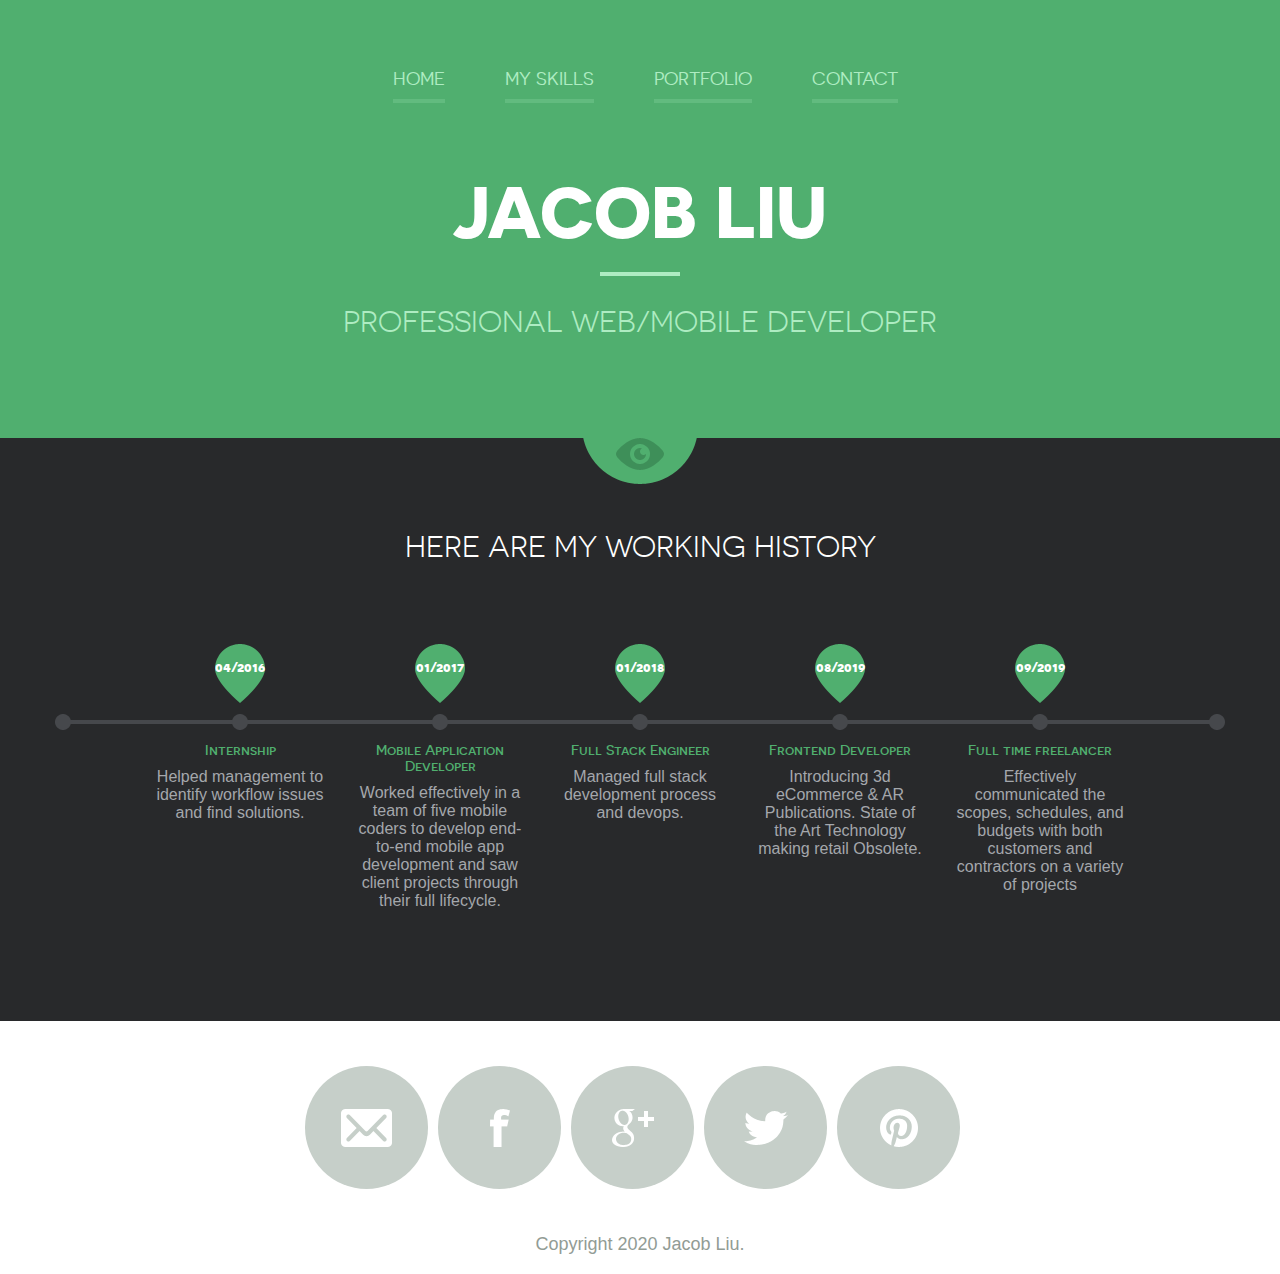
<file: index.html>
<!DOCTYPE html>
<!--[if lte IE 8]> <html class="oldie" lang="en"> <![endif]-->
<!--[if IE 9]> <html class="ie9" lang="en"> <![endif]-->
<!--[if gt IE 9]><!-->
<html lang="en">
  <!--<![endif]-->
  <head>
    <meta charset="utf-8" />
    <meta
      name="viewport"
      content="width=device-width, initial-scale=1, maximum-scale=1, minimum-scale=1, user-scalable=no"
    />
    <meta http-equiv="X-UA-Compatible" content="IE=edge,chrome=1" />
    <meta name="format-detection" content="telephone=no" />
    <title>Jacob Liu</title>
    <link
      rel="stylesheet"
      href="js/fancybox/jquery.fancybox.css"
      type="text/css"
      media="screen"
    />
    <link rel="stylesheet" href="css/all.css" />
    <link rel="stylesheet" href="css/screen.css" />
    <!--[if lt IE 9]>
      <script src="http://html5shiv.googlecode.com/svn/trunk/html5.js"></script>
    <![endif]-->
  </head>
  <body>
    <div id="wrapper">
      <div class="wrapper-holder">
        <header id="header">
          <a class="menu_trigger" href="#">menu</a>
          <nav id="nav">
            <ul>
              <li><a class="active" href="index.html">Home</a></li>
              <li><a href="myskills.html">My skills</a></li>
              <li><a href="portfolio.html">Portfolio</a></li>
              <li><a href="contact.html">Contact</a></li>
            </ul>
          </nav>
          <h1 class="logo">Jacob Liu</h1>
          <h2 class="slogan">Professional Web/Mobile Developer</h2>
        </header>
      </div>
      <div class="wrapper-holder grey">
        <section id="main">
          <h2>Here are my working history</h2>
          <div class="box_timeline_holder">
            <div class="box_timeline">
              <ul>
                <li>
                  <div class="date">
                    <span>04/2016</span>
                  </div>
                  <h3>Internship</h3>
                  <p>
                    Helped management to identify workflow issues and find
                    solutions.
                  </p>
                </li>
                <li>
                  <div class="date">
                    <span>01/2017</span>
                  </div>
                  <h3>Mobile Application Developer</h3>
                  <p>
                    Worked effectively in a team of five mobile coders to
                    develop end-to-end mobile app development and saw client
                    projects through their full lifecycle.
                  </p>
                </li>
                <li>
                  <div class="date">
                    <span>01/2018</span>
                  </div>
                  <h3>Full Stack Engineer</h3>
                  <p>Managed full stack development process and devops.</p>
                </li>
                <li>
                  <div class="date">
                    <span>08/2019</span>
                  </div>
                  <h3>Frontend Developer</h3>
                  <p>
                    Introducing 3d eCommerce & AR Publications. State of the Art
                    Technology making retail Obsolete.
                  </p>
                </li>
                <li>
                  <div class="date">
                    <span>09/2019</span>
                  </div>
                  <h3>Full time freelancer</h3>
                  <p>
                    Effectively communicated the scopes, schedules, and budgets
                    with both customers and contractors on a variety of projects
                  </p>
                </li>
              </ul>
            </div>
          </div>
        </section>
      </div>
      <footer id="footer">
        <div class="footer-content">
          <ul class="social">
            <li class="email">
              <a href="mailto:spring.scene@hotmail.com">Email</a>
            </li>
            <li class="facebook"><a href="#">Facebook</a></li>
            <li class="google"><a href="#">Google+</a></li>
            <li class="twitter"><a href="#">Twitter</a></li>
            <li class="pinterest"><a href="#">Pinterest</a></li>
          </ul>
          <p class="copy">Copyright 2020 Jacob Liu.</p>
        </div>
      </footer>
    </div>
    <script src="https://code.jquery.com/jquery-1.11.1.min.js"></script>
    <script src="js/isotope.pkgd.min.js"></script>
    <script src="js/cells-by-row.js"></script>
    <script
      type="text/javascript"
      src="js/fancybox/jquery.fancybox.pack.js"
    ></script>
    <script type="text/javascript" src="js/main.js"></script>
  </body>
</html>
</file>
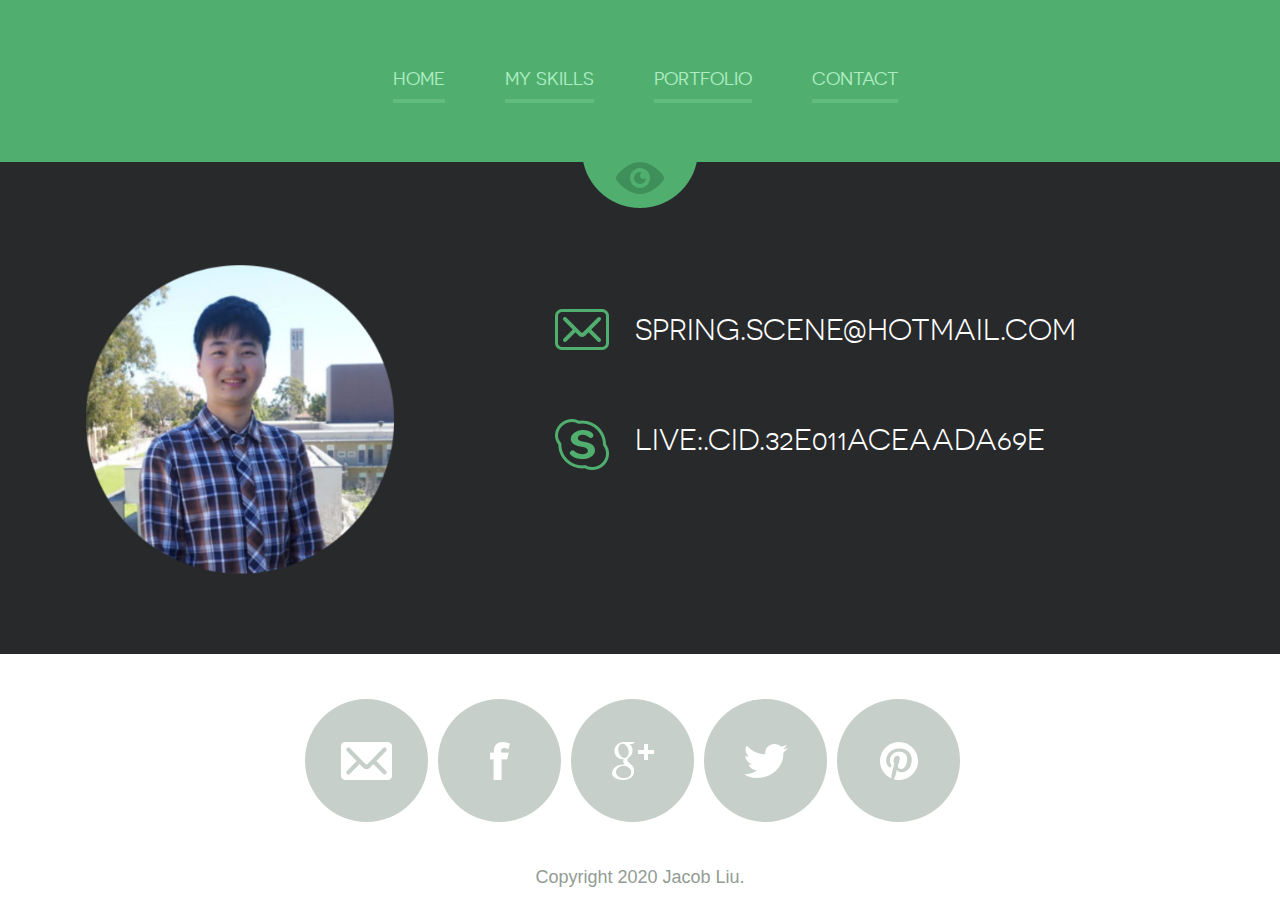
<file: contact.html>
<!DOCTYPE html>
<!--[if lte IE 8]> <html class="oldie" lang="en"> <![endif]-->
<!--[if IE 9]> <html class="ie9" lang="en"> <![endif]-->
<!--[if gt IE 9]><!-->
<html lang="en">
  <!--<![endif]-->
  <head>
    <meta charset="utf-8" />
    <meta
      name="viewport"
      content="width=device-width, initial-scale=1, maximum-scale=1, minimum-scale=1, user-scalable=no"
    />
    <meta http-equiv="X-UA-Compatible" content="IE=edge,chrome=1" />
    <meta name="format-detection" content="telephone=no" />
    <title>Jacob Liu</title>
    <link
      rel="stylesheet"
      href="js/fancybox/jquery.fancybox.css"
      type="text/css"
      media="screen"
    />
    <link rel="stylesheet" href="css/all.css" />
    <link rel="stylesheet" href="css/screen.css" />
    <!--[if lt IE 9]>
      <script src="http://html5shiv.googlecode.com/svn/trunk/html5.js"></script>
    <![endif]-->
  </head>
  <body>
    <div id="wrapper" class="portfolio">
      <div class="wrapper-holder">
        <header id="header">
          <a class="menu_trigger" href="#">menu</a>
          <nav id="nav">
            <ul>
              <li><a href="index.html">Home</a></li>
              <li><a href="myskills.html">My skills</a></li>
              <li><a href="portfolio.html">Portfolio</a></li>
              <li><a class="active" href="contact.html">Contact</a></li>
            </ul>
          </nav>
        </header>
      </div>
      <div class="wrapper-holder grey">
        <section id="main">
          <div class="images_holder">
            <img src="images/my_photo.png" alt="" />
          </div>
          <div class="box_contact">
            <span class="email">spring.scene@hotmail.com</span>
            <span class="skype">live:.cid.32e011aceaada69e</span>
          </div>
          <div class="clear"></div>
        </section>
      </div>
      <footer id="footer">
        <div class="footer-content">
          <ul class="social">
            <li class="email"><a href="#">Email</a></li>
            <li class="facebook"><a href="#">Facebook</a></li>
            <li class="google"><a href="#">Google+</a></li>
            <li class="twitter"><a href="#">Twitter</a></li>
            <li class="pinterest"><a href="#">Pinterest</a></li>
          </ul>
          <p class="copy">Copyright 2020 Jacob Liu.</p>
        </div>
      </footer>
    </div>
    <script src="https://code.jquery.com/jquery-1.11.1.min.js"></script>
    <script src="js/isotope.pkgd.min.js"></script>
    <script src="js/cells-by-row.js"></script>
    <script
      type="text/javascript"
      src="js/fancybox/jquery.fancybox.pack.js"
    ></script>
    <script type="text/javascript" src="js/main.js"></script>
  </body>
</html>
</file>
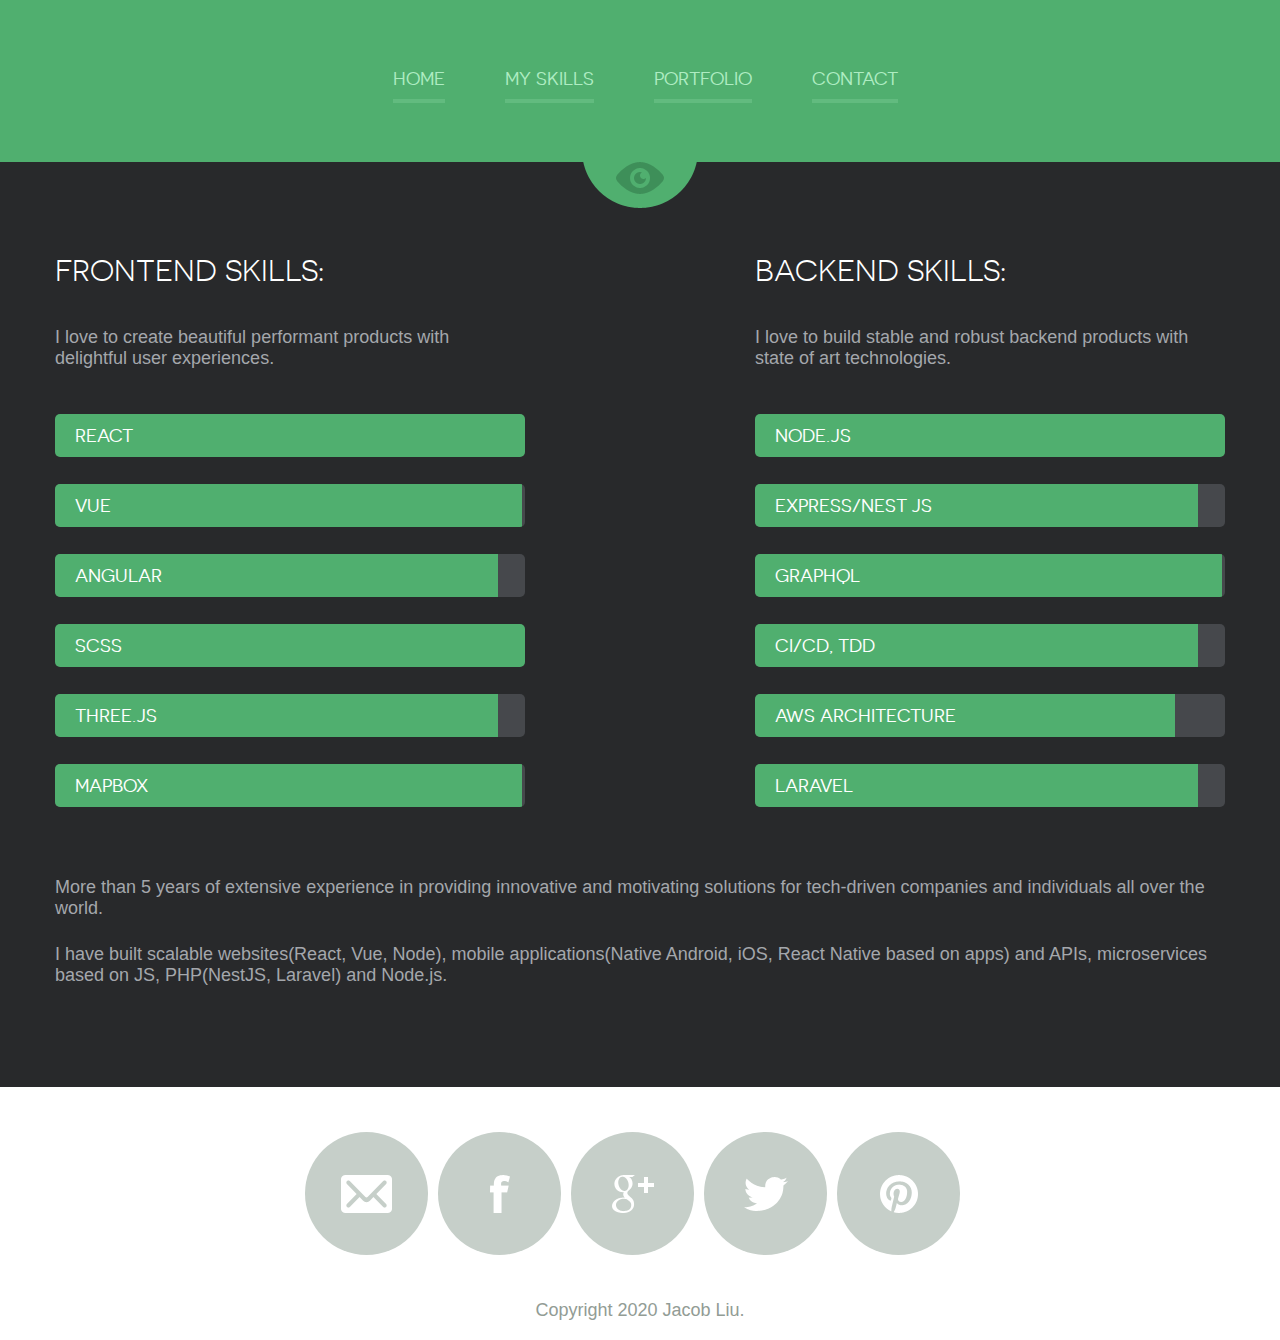
<file: myskills.html>
<!DOCTYPE html>
<!--[if lte IE 8]> <html class="oldie" lang="en"> <![endif]-->
<!--[if IE 9]> <html class="ie9" lang="en"> <![endif]-->
<!--[if gt IE 9]><!-->
<html lang="en">
  <!--<![endif]-->
  <head>
    <meta charset="utf-8" />
    <meta
      name="viewport"
      content="width=device-width, initial-scale=1, maximum-scale=1, minimum-scale=1, user-scalable=no"
    />
    <meta http-equiv="X-UA-Compatible" content="IE=edge,chrome=1" />
    <meta name="format-detection" content="telephone=no" />
    <title>Jacob Liu</title>
    <link
      rel="stylesheet"
      href="js/fancybox/jquery.fancybox.css"
      type="text/css"
      media="screen"
    />
    <link rel="stylesheet" href="css/all.css" />
    <link rel="stylesheet" href="css/screen.css" />
    <!--[if lt IE 9]>
      <script src="http://html5shiv.googlecode.com/svn/trunk/html5.js"></script>
    <![endif]-->
  </head>
  <body>
    <div id="wrapper" class="inner">
      <div class="wrapper-holder">
        <header id="header">
          <a class="menu_trigger" href="#">menu</a>
          <nav id="nav">
            <ul>
              <li><a href="index.html">Home</a></li>
              <li><a class="active" href="myskills.html">My skills</a></li>
              <li><a href="portfolio.html">Portfolio</a></li>
              <li><a href="contact.html">Contact</a></li>
            </ul>
          </nav>
        </header>
      </div>
      <div class="wrapper-holder grey">
        <section id="main">
          <div class="skills_holder">
            <div class="column">
              <h2>Frontend skills:</h2>
              <p>
                I love to create beautiful performant products with delightful
                user experiences.
              </p>
              <ul class="progress">
                <li><span class="react">React</span></li>
                <li><span class="vue">Vue</span></li>
                <li><span class="angular">Angular</span></li>
                <li><span class="scss">SCSS</span></li>
                <li><span class="threejs">Three.js</span></li>
                <li><span class="mapbox">Mapbox</span></li>
              </ul>
            </div>
            <div class="column column-add">
              <h2>Backend skills:</h2>
              <p>
                I love to build stable and robust backend products with state of
                art technologies.
              </p>
              <ul class="progress">
                <li><span class="nodejs">Node.js</span></li>
                <li><span class="express">Express/Nest JS</span></li>
                <li><span class="graphql">GraphQL</span></li>
                <li><span class="cicd">CI/CD, TDD</span></li>
                <li><span class="awsdevops">AWS Architecture</span></li>
                <li><span class="laravel">Laravel</span></li>
              </ul>
            </div>
          </div>
          <!-- <ul class="plagin_list">
            <li class="li_1"><a href="#">ps</a></li>
            <li class="li_2"><a href="#">ai</a></li>
            <li class="li_3"><a href="#">ld</a></li>
            <li class="li_4"><a href="#">fl</a></li>
            <li class="li_5"><a href="#">html</a></li>
            <li class="li_6"><a href="#">wp</a></li>
            <li class="li_7"><a href="#">jq</a></li>
            <li class="li_8"><a href="#">seo</a></li>
          </ul>
          <ul class="plagin_list none">
            <li class="li_1"><a href="#">ps</a></li>
            <li class="li_2"><a href="#">ai</a></li>
            <li class="li_3"><a href="#">ld</a></li>
            <li class="li_4"><a href="#">fl</a></li>
          </ul>
          <ul class="plagin_list none">
            <li class="li_5"><a href="#">html</a></li>
            <li class="li_6"><a href="#">wp</a></li>
            <li class="li_7"><a href="#">jq</a></li>
            <li class="li_8"><a href="#">seo</a></li>
          </ul> -->
          <p>
            More than 5 years of extensive experience in providing innovative
            and motivating solutions for tech-driven companies and individuals
            all over the world.
          </p>
          <p>
            I have built scalable websites(React, Vue, Node), mobile
            applications(Native Android, iOS, React Native based on apps) and
            APIs, microservices based on JS, PHP(NestJS, Laravel) and Node.js.
          </p>
        </section>
      </div>
      <footer id="footer">
        <div class="footer-content">
          <ul class="social">
            <li class="email"><a href="#">Email</a></li>
            <li class="facebook"><a href="#">Facebook</a></li>
            <li class="google"><a href="#">Google+</a></li>
            <li class="twitter"><a href="#">Twitter</a></li>
            <li class="pinterest"><a href="#">Pinterest</a></li>
          </ul>
          <p class="copy">Copyright 2020 Jacob Liu.</p>
        </div>
      </footer>
    </div>
    <script src="https://code.jquery.com/jquery-1.11.1.min.js"></script>
    <script src="js/isotope.pkgd.min.js"></script>
    <script src="js/cells-by-row.js"></script>
    <script
      type="text/javascript"
      src="js/fancybox/jquery.fancybox.pack.js"
    ></script>
    <script type="text/javascript" src="js/main.js"></script>
  </body>
</html>
</file>
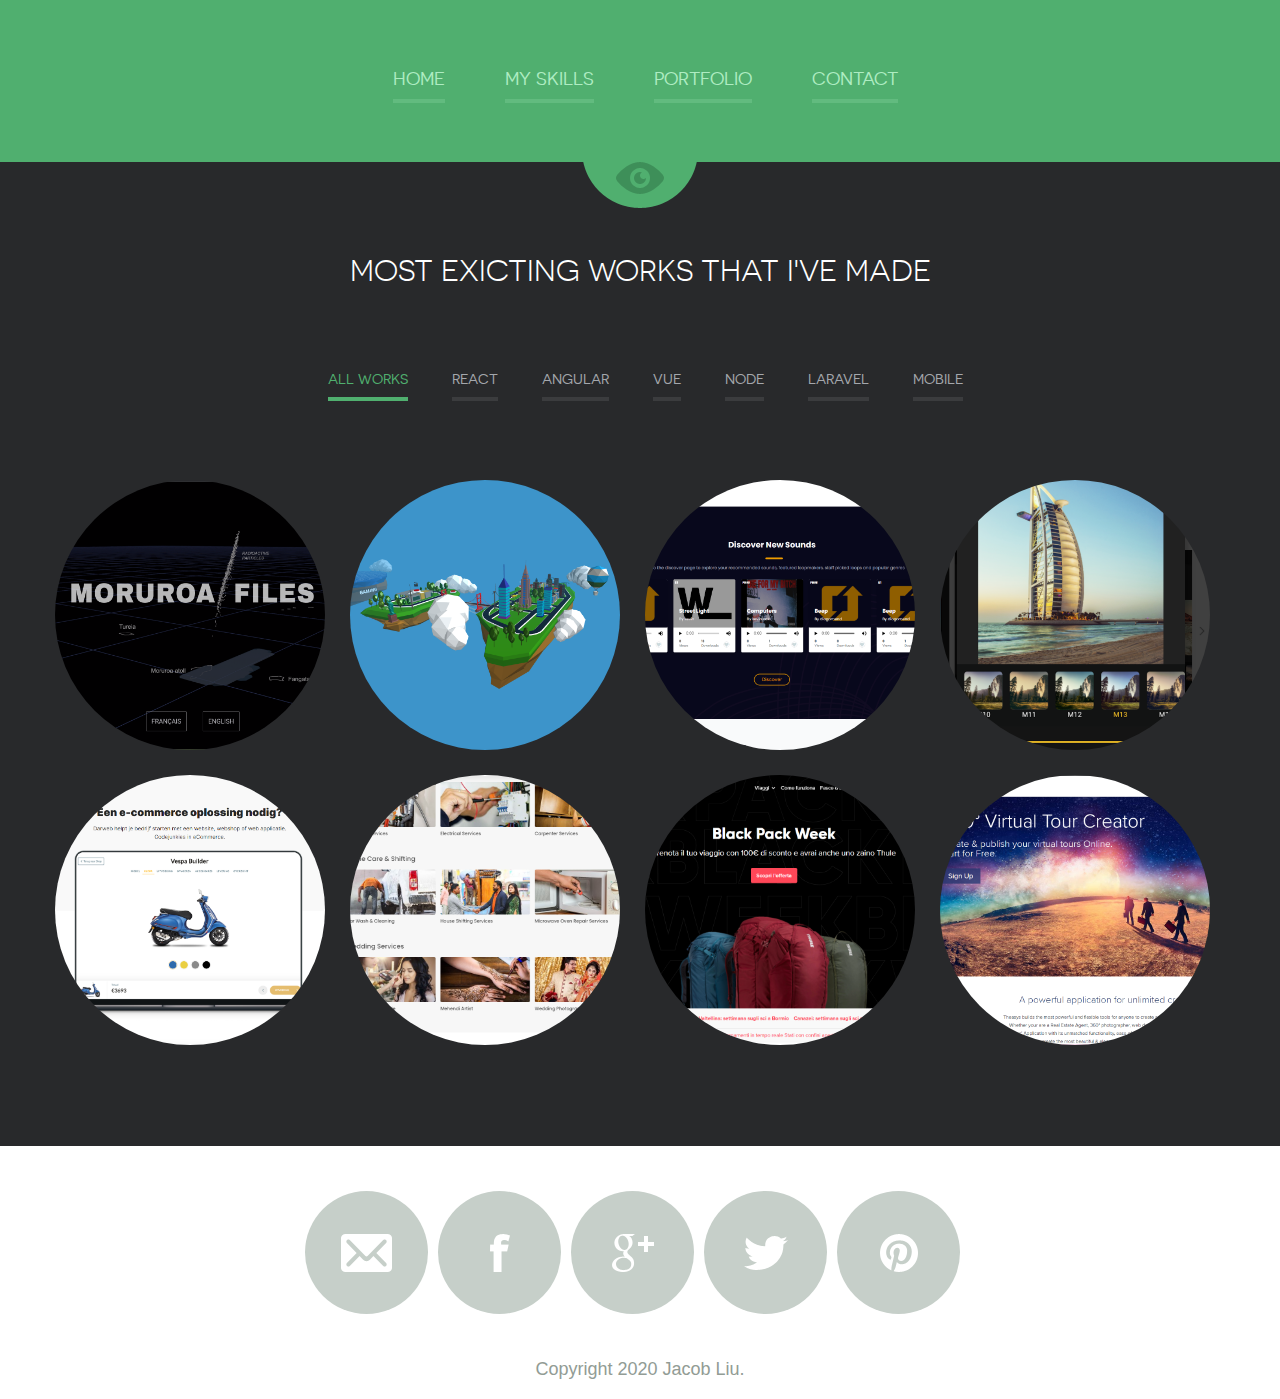
<file: portfolio.html>
<!DOCTYPE html>
<!--[if lte IE 8]> <html class="oldie" lang="en"> <![endif]-->
<!--[if IE 9]> <html class="ie9" lang="en"> <![endif]-->
<!--[if gt IE 9]><!-->
<html lang="en">
  <!--<![endif]-->
  <head>
    <meta charset="utf-8" />
    <meta
      name="viewport"
      content="width=device-width, initial-scale=1, maximum-scale=1, minimum-scale=1, user-scalable=no"
    />
    <meta http-equiv="X-UA-Compatible" content="IE=edge,chrome=1" />
    <meta name="format-detection" content="telephone=no" />
    <title>Jacob Liu</title>
    <!-- add fancybox.css -->
    <link
      rel="stylesheet"
      href="js/fancybox/jquery.fancybox.css"
      type="text/css"
      media="screen"
    />
    <link rel="stylesheet" href="css/all.css" />
    <link rel="stylesheet" href="css/screen.css" />
    <!--[if lt IE 9]>
      <script src="http://html5shiv.googlecode.com/svn/trunk/html5.js"></script>
    <![endif]-->
  </head>
  <body>
    <div id="wrapper" class="portfolio">
      <div class="wrapper-holder">
        <header id="header">
          <a class="menu_trigger" href="#">menu</a>
          <nav id="nav">
            <ul>
              <li><a href="index.html">Home</a></li>
              <li><a href="myskills.html">My skills</a></li>
              <li><a class="active" href="portfolio.html">Portfolio</a></li>
              <li><a href="contact.html">Contact</a></li>
            </ul>
          </nav>
        </header>
      </div>
      <div class="wrapper-holder grey">
        <section id="main">
          <h2>Most exicting works that I've made</h2>
          <ul id="filters" class="sub_nav">
            <li class="active" data-filter="*">All works</li>
            <li data-filter=".react_key">React</li>
            <li data-filter=".angular_key">Angular</li>
            <li data-filter=".vue_key">Vue</li>
            <li data-filter=".node_key">Node</li>
            <li data-filter=".laravel_key">Laravel</li>
            <li data-filter=".mobile_key">Mobile</li>
          </ul>
          <ul id="container" class="item-list">
            <li class="item react_key node_key mobile_key">
              <div class="image">
                <img src="images/moruroa-files.png" alt="" />
                <div class="hover">
                  <a
                    class="fancybox"
                    rel="gallery1"
                    href="https://moruroa-files.org"
                    target="_blank"
                  >
                    <div class="item-content">
                      <h4>Moruroa Files</h4>
                      <p>
                        Investigation into French nuclear tests in the Pacific.
                      </p>
                    </div>
                  </a>
                </div>
              </div>
            </li>
            <li class="item react_key node_key mobile_key">
              <div class="image">
                <img src="images/autoconstruction.png" alt="" />
                <div class="hover">
                  <a
                    class="fancybox"
                    rel="gallery1"
                    href="https://auconstructionclouds.com/"
                    target="_blank"
                  >
                    <div class="item-content">
                      <h4>Autodesk Construction Cloud</h4>
                      <p>
                        Discover the products that are in Autodesk Construction
                        Cloud
                      </p>
                    </div>
                  </a>
                </div>
              </div>
            </li>
            <li class="item angular_key laravel_key">
              <div class="image">
                <img src="images/loophead.png" alt="" />
                <div class="hover">
                  <a
                    class="fancybox"
                    rel="gallery1"
                    href="http://loophead.net/"
                    target="_blank"
                  >
                    <div class="item-content">
                      <h4>Music Gallery</h4>
                      <p>Discover and upload sounds.</p>
                    </div>
                  </a>
                </div>
              </div>
            </li>
            <li class="item mobile_key">
              <div class="image">
                <img src="images/photoedit.png" alt="" />
                <div class="hover">
                  <a
                    class="fancybox"
                    rel="gallery1"
                    href="https://play.google.com/store/apps/details?id=com.agrisausejs.spinly&hl=en_US&gl=US"
                    target="_blank"
                  >
                    <div class="item-content">
                      <h4>Photo Edit App</h4>
                      <p>
                        Spinly photo editor app provides you high quality photo
                        filter effects for your Android photography.
                      </p>
                    </div>
                  </a>
                </div>
              </div>
            </li>
            <li class="item node_key">
              <div class="image">
                <img src="images/vespa.png" alt="" />
                <div class="hover">
                  <a
                    class="fancybox"
                    rel="gallery1"
                    href="https://www.darweb.nl/"
                    target="_blank"
                  >
                    <div class="item-content">
                      <h4>Darweb supports VR</h4>
                      <p>
                        Darweb helps your company start with a website, webshop
                        or web application.
                      </p>
                    </div>
                  </a>
                </div>
              </div>
            </li>
            <li class="item vue_key node_key">
              <div class="image">
                <img src="images/shomadhan.png" alt="" />
                <div class="hover">
                  <a
                    class="fancybox"
                    rel="gallery1"
                    href="https://shomadhan.com/"
                    target="_blank"
                  >
                    <div class="item-content">
                      <h4>Services Platform</h4>
                      <p>Trusted On-Demand Home Services</p>
                    </div>
                  </a>
                </div>
              </div>
            </li>
            <li class="item vue_key node_key">
              <div class="image">
                <img src="images/weroad.png" alt="" />
                <div class="hover">
                  <a
                    class="fancybox"
                    rel="gallery1"
                    href="https://www.weroad.it/"
                    target="_blank"
                  >
                    <div class="item-content">
                      <h4>We Road</h4>
                      <p>
                        Prenota il tuo viaggio con 100€ di sconto e avrai anche
                        uno zaino Thule
                      </p>
                    </div>
                  </a>
                </div>
              </div>
            </li>
            <li class="item vue_key node_key">
              <div class="image">
                <img src="images/theasys.png" alt="" />
                <div class="hover">
                  <a
                    class="fancybox"
                    rel="gallery1"
                    href="https://www.theasys.io/"
                    target="_blank"
                  >
                    <div class="item-content">
                      <h4>Virtual Tour Creator</h4>
                      <p>A powerful application for unlimited creativity</p>
                    </div>
                  </a>
                </div>
              </div>
            </li>
          </ul>
        </section>
      </div>
      <footer id="footer">
        <div class="footer-content">
          <ul class="social">
            <li class="email"><a href="#">Email</a></li>
            <li class="facebook"><a href="#">Facebook</a></li>
            <li class="google"><a href="#">Google+</a></li>
            <li class="twitter"><a href="#">Twitter</a></li>
            <li class="pinterest"><a href="#">Pinterest</a></li>
          </ul>
          <p class="copy">Copyright 2020 Jacob Liu.</p>
        </div>
      </footer>
    </div>

    <script src="https://code.jquery.com/jquery-1.11.1.min.js"></script>
    <script src="js/isotope.pkgd.min.js"></script>
    <script src="js/cells-by-row.js"></script>
    <script
      type="text/javascript"
      src="js/fancybox/jquery.fancybox.pack.js"
    ></script>
    <script type="text/javascript" src="js/main.js"></script>
  </body>
</html>
</file>
<file: css/all.css>
@font-face {
  font-family: "novecentosanswide";
  src: url("../fonts/novecentosanswide-normal-webfont.eot");
  src: url("../fonts/novecentosanswide-normal-webfont.eot?#iefix")
      format("embedded-opentype"),
    url("../fonts/novecentosanswide-normal-webfont.woff") format("woff"),
    url("../fonts/novecentosanswide-normal-webfont.ttf") format("truetype"),
    url("../fonts/novecentosanswide-normal-webfont.svg#novecento_sans_widenormal")
      format("svg");
  font-weight: normal;
  font-style: normal;
}
@font-face {
  font-family: "novecentosanswide";
  src: url("../fonts/novecentosanswide-bold-webfont.eot");
  src: url("../fonts/novecentosanswide-bold-webfont.eot?#iefix")
      format("embedded-opentype"),
    url("../fonts/novecentosanswide-bold-webfont.woff") format("woff"),
    url("../fonts/novecentosanswide-bold-webfont.ttf") format("truetype"),
    url("../fonts/novecentosanswide-bold-webfont.svg#novecentosanswidebold")
      format("svg");
  font-weight: bold;
  font-style: normal;
}
@font-face {
  font-family: "novecento_sans_widebook";
  src: url("../fonts/novecentosanswide-book-webfont.eot");
  src: url("../fonts/novecentosanswide-book-webfont.eot?#iefix")
      format("embedded-opentype"),
    url("../fonts/novecentosanswide-book-webfont.woff") format("woff"),
    url("../fonts/novecentosanswide-book-webfont.ttf") format("truetype"),
    url("../fonts/novecentosanswide-book-webfont.svg#novecento_sans_widebook")
      format("svg");
  font-weight: normal;
  font-style: normal;
}
@font-face {
  font-family: "novecento_sans_widemedium";
  src: url("../fonts/novecentosanswide-medium-webfont.eot");
  src: url("../fonts/novecentosanswide-medium-webfont.eot?#iefix")
      format("embedded-opentype"),
    url("../fonts/novecentosanswide-medium-webfont.woff") format("woff"),
    url("../fonts/novecentosanswide-medium-webfont.ttf") format("truetype"),
    url("../fonts/novecentosanswide-medium-webfont.svg#novecento_sans_widemedium")
      format("svg");
  font-weight: normal;
  font-style: normal;
}
html,
body,
div,
span,
applet,
object,
iframe,
h1,
h2,
h3,
h4,
h5,
h6,
p,
blockquote,
pre,
a,
abbr,
acronym,
address,
big,
cite,
code,
del,
dfn,
em,
img,
ins,
kbd,
q,
s,
samp,
small,
strike,
sub,
sup,
tt,
var,
b,
u,
i,
center,
dl,
dt,
dd,
ol,
ul,
li,
fieldset,
form,
label,
legend,
table,
caption,
tbody,
tfoot,
thead,
tr,
th,
td,
article,
aside,
canvas,
details,
figcaption,
figure,
footer,
header,
hgroup,
menu,
nav,
section,
summary,
time,
mark,
audio,
video {
  margin: 0;
  padding: 0;
  border: 0;
  font-size: 100%;
  font: inherit;
  vertical-align: baseline;
}

article,
aside,
details,
figcaption,
figure,
footer,
header,
hgroup,
menu,
nav,
section {
  display: block;
}

img {
  vertical-align: middle;
}

ol,
ul {
  list-style: none;
}

blockquote,
q {
  quotes: none;
}

blockquote:before,
blockquote:after,
q:before,
q:after {
  content: "";
  content: none;
}

table {
  border-collapse: collapse;
  border-spacing: 0;
}

a[href],
label[for],
select,
input[type="checkbox"],
input[type="radio"] {
  cursor: pointer;
}

button,
input[type="button"],
input[type="image"],
input[type="reset"],
input[type="submit"] {
  padding: 0;
  overflow: visible;
  cursor: pointer;
}
input[type="text"],
input[type="email"],
input[type="reset"],
input[type="button"],
input[type="submit"],
button {
  -webkit-appearance: none;
  -webkit-border-radius: 0;
}
input[type="url"],
input[type="password"],
input[type="text"],
input[type="email"],
input[type="reset"],
input[type="button"],
input[type="submit"],
button,
textarea {
  -webkit-appearance: none;
  -webkit-border-radius: 0;
  box-sizing: border-box;
  -webkit-box-sizing: border-box;
  -moz-box-sizing: border-box;
}

button::-moz-focus-inner,
input[type="button"]::-moz-focus-inner,
input[type="image"]::-moz-focus-inner,
input[type="reset"]::-moz-focus-inner,
input[type="submit"]::-moz-focus-inner {
  border: 0;
}

body,
html {
  height: 100%;
}
body {
  margin: 0;
  color: #a4a7ac;
  font: 18px Arial, Helvetica, sans-serif;
  -webkit-text-size-adjust: none;
}
img {
  border-style: none;
  vertical-align: top;
}
a {
  text-decoration: none;
  color: #6e6e6e;
}
a:hover {
  text-decoration: underline;
}
#wrapper {
  width: 100%;
  height: 100%;
  display: table;
}
.wrapper-holder {
  width: 100%;
  display: table-row;
  background: #50af6f;
}
.wrapper-holder.grey {
  background: #28292b;
}
#header {
  max-width: 1170px;
  margin: 0 auto;
  padding: 69px 0 50px;
  position: relative;
}
.menu_trigger {
  width: 31px;
  height: 31px;
  right: 0;
  background: url(../images/btn_mobile_menu.png) no-repeat;
  text-indent: -9999em;
  display: none;
  top: 5px;
  position: absolute;
}
.logo {
  text-align: center;
  font-family: "novecentosanswide";
  font-weight: bold;
  color: #fff;
  font-size: 72px;
  line-height: 74px;
  display: block;
  text-transform: uppercase;
  margin: 85px 0 23px;
}
#nav {
  position: relative;
  display: table;
  margin: 0 auto 22px;
  padding: 0 0 0 10px;
}
#nav ul {
  text-align: center;
}
#nav ul li {
  float: left;
  padding: 0 0 0 60px;
}
#nav ul li:first-child {
  padding: 0;
}
#nav ul a {
  color: #aeecc2;
  font-size: 18px;
  line-height: 20px;
  text-transform: uppercase;
  padding: 0 0 10px;
  border-bottom: 4px solid #62bb7f;
  font-family: "novecentosanswide";
  font-weight: normal;
}
#nav ul a:hover,
#nav ul a.active {
  color: #fff;
  border-bottom: 4px solid #fff;
  text-decoration: none;
  -webkit-transition: all 0.5s ease-in-out;
  -moz-transition: all 0.5s ease-in-out;
  -o-transition: all 0.5s ease-in-out;
  transition: all 0.5s ease-in-out;
}
h2.slogan {
  display: block;
  text-align: center;
  text-transform: uppercase;
  font-family: "novecento_sans_widebook";
  font-size: 30px;
  line-height: 32px;
  color: #aeecc2;
  padding: 34px 0 50px 0;
  background: url(../images/slogan_bg.gif) no-repeat 50% 0;
}
/*main
 */
#main {
  max-width: 1170px;
  margin: 0 auto;
  padding: 93px 0 76px;
  position: relative;
  background: url(../images/icon_header.png) no-repeat 50% 0;
}
#main h2 {
  display: block;
  text-align: center;
  text-transform: uppercase;
  font-family: "novecento_sans_widebook";
  font-size: 30px;
  line-height: 32px;
  color: #fff;
  margin: 0 0 81px;
}
.box_timeline_holder {
  background: url(../images/bg_timeline_l.png) no-repeat 0 70px;
  position: relative;
  padding: 0 0 0 100px;
  overflow: hidden;
}
.box_timeline {
  background: url(../images/bg_timeline_r.png) no-repeat 100% 70px;
  position: relative;
  padding: 0 100px 0 0;
  overflow: hidden;
}
.box_timeline ul {
  position: relative;
  background: url(../images/bg_ul.gif) repeat-x 0 76px;
  overflow: hidden;
}
.box_timeline ul li {
  float: left;
  width: 170px;
  margin: 0 0 0 30px;
  background: url(../images/bg_ul.gif) repeat-x 0 76px;
}
.box_timeline ul li:first-child {
  margin: 0;
}
.box_timeline ul li .date {
  background: url(../images/bg_timeline_c.png) no-repeat 50% 0;
  height: 86px;
  width: 170px;
  margin: 0 auto 12px;
  overflow: hidden;
}
.box_timeline ul li .date span {
  font-family: "novecentosanswide";
  font-weight: bold;
  color: #fff;
  font-size: 14px;
  line-height: 16px;
  display: block;
  text-align: center;
  padding: 15px 0 0 0;
}
.box_timeline h3 {
  font-family: "novecento_sans_widemedium";
  color: #50af6f;
  font-size: 14px;
  line-height: 16px;
  display: block;
  text-align: center;
  margin: 0 0 10px;
}
.box_timeline p {
  font-family: Arial, Helvetica, sans-serif;
  color: #a4a7ac;
  font-size: 16px;
  line-height: 18px;
  display: block;
  text-align: center;
  margin: 0 0 10px;
}
/*skills*/
#main .skills_holder h2 {
  text-align: left;
  margin: 0 0 40px;
}
.skills_holder {
  width: 100%;
  overflow: hidden;
  margin: 0 0 40px;
}
.skills_holder .column {
  width: 470px;
  float: left;
  margin: 0 10px 0 0;
}
.skills_holder .column.column-add {
  float: right;
  margin: 0;
}
.progress {
  overflow: hidden;
  width: 100%;
  margin: 20px 0 3px 0;
}
.progress li {
  overflow: hidden;
  height: 43px;
  line-height: 43px;
  background: #46484c;
  border-radius: 5px;
  behavior: url(css/PIE.htc);
  margin: 0 0 27px;
}
.progress li span {
  background: #50af6f;
  color: #fff;
  text-transform: uppercase;
  display: block;
  font-family: "novecentosanswide";
  font-weight: normal;
  font-size: 18px;
  padding: 0 0 0 20px;
}
.progress li span.react {
  width: 98%;
}
.progress li span.vue {
  width: 95%;
}
.progress li span.angular {
  width: 90%;
}
.progress li span.scss {
  width: 98%;
}
.progress li span.threejs {
  width: 90%;
}
.progress li span.mapbox {
  width: 95%;
}
.progress li span.nodejs {
  width: 98%;
}
.progress li span.express {
  width: 90%;
}
.progress li span.graphql {
  width: 95%;
}
.progress li span.cicd {
  width: 90%;
}
.progress li span.awsdevops {
  width: 85%;
}
.progress li span.laravel {
  width: 90%;
}
.plagin_list {
  width: 100%;
  overflow: hidden;
  margin: 0 0 65px;
}
.plagin_list li {
  float: left;
  margin: 0 0 0 25px;
  border-radius: 50%;
  behavior: url(css/PIE.htc);
  text-indent: -9999px;
  background: #28292b;
  width: 121px;
  height: 121px;
  position: relative;
  display: inline-block;
  border: 1px solid #46484c;
}
.plagin_list li:first-child {
  margin: 0;
}
.plagin_list li a {
  display: block;
  vertical-align: middle;
  height: 100%;
  position: relative;
}
.plagin_list li.li_1 a {
  background: url(../images/icon_ps.png) no-repeat 50% 50%;
}
.plagin_list li.li_2 a {
  background: url(../images/icon_ai.png) no-repeat 50% 50%;
}
.plagin_list li.li_3 a {
  background: url(../images/icon_ld.png) no-repeat 50% 50%;
}
.plagin_list li.li_4 a {
  background: url(../images/icon_fl.png) no-repeat 50% 50%;
}
.plagin_list li.li_5 a {
  background: url(../images/icon_html.png) no-repeat 50% 50%;
}
.plagin_list li.li_6 a {
  background: url(../images/icon_wp.png) no-repeat 50% 50%;
}
.plagin_list li.li_7 a {
  background: url(../images/icon_jq.png) no-repeat 50% 50%;
}
.plagin_list li.li_8 a {
  background: url(../images/icon_seo.png) no-repeat 50% 50%;
}
.wrapper-holder.grey p {
  padding: 0 0 25px;
}
.plagin_list.none {
  display: none;
}

/*portfolio*/
.sub_nav {
  position: relative;
  display: table;
  margin: 0 auto 79px;
  padding: 0 0 0 10px;
  text-align: center;
}
.sub_nav li {
  padding: 0 0 0 45px;
  display: inline-block;
}
/* .sub_nav li:first-child{padding: 0;} */
.sub_nav a {
  color: #a4a7ac;
  font-size: 14px;
  line-height: 16px;
  text-transform: uppercase;
  padding: 0 0 10px;
  border-bottom: 4px solid #3b3c3e;
  font-family: "novecentosanswide";
  font-weight: normal;
}
.sub_nav a:hover,
.sub_nav a.active {
  color: #50af6f;
  border-bottom: 4px solid #50af6f;
  text-decoration: none;
  -webkit-transition: all 0.5s ease-in-out;
  -moz-transition: all 0.5s ease-in-out;
  -o-transition: all 0.5s ease-in-out;
  transition: all 0.5s ease-in-out;
}
/* begin add */
.sub_nav li {
  color: #a4a7ac;
  font-size: 14px;
  line-height: 16px;
  text-transform: uppercase;
  margin: 0 22px;
  padding: 0 0 10px;
  border-bottom: 4px solid #3b3c3e;
  font-family: "novecentosanswide";
  font-weight: normal;
}
.sub_nav li:hover,
.sub_nav .active {
  color: #50af6f;
  border-bottom: 4px solid #50af6f;
  text-decoration: none;
  cursor: pointer;
  -webkit-transition: all 0.5s ease-in-out;
  -moz-transition: all 0.5s ease-in-out;
  -o-transition: all 0.5s ease-in-out;
  transition: all 0.5s ease-in-out;
}
/* end add */
.item-list {
  overflow: hidden;
  text-align: center;
  margin: 0 0 0 -24px;
}
.item-list li {
  display: inline-block;
  margin: 0 0 25px 24px;
  vertical-align: top;
  font-size: 0;
}
.item {
  text-align: center;
  width: 270px;
  margin: 0 auto;
}
.item .image {
  position: relative;
}
.item .image img {
  max-width: 100%;
  height: auto;
  border-radius: 50%;
}
.item .hover {
  display: none;
  height: 100%;
  left: 0;
  position: absolute;
  top: 0;
  width: 100%;
  background: #6abb84;
  opacity: 0.9;
  border-radius: 50%;
  behavior: url(css/PIE.htc);
}
.item .hover.active {
  display: block;
}
.item .item-content {
  position: relative;
  display: table-cell;
  vertical-align: middle;
  height: 270px;
  z-index: 400;
  padding: 0 30px;
}
.item a {
  text-decoration: none;
}
.item .item-content h4 {
  display: block;
  background: url(../images/bg_white_border.gif) no-repeat 50% 100%;
  color: #fff;
  text-transform: uppercase;
  font-family: "novecentosanswide";
  font-weight: bold;
  font-size: 14px;
  line-height: 16px;
  padding: 0 0 20px;
  text-align: center;
  margin: 0 0 15px;
}
.item .item-content p {
  color: #fff;
  text-align: center;
  display: block;
  font-size: 15px;
  line-height: 17px;
}
/*contact*/
.clear {
  clear: both;
}
.images_holder {
  float: left;
  margin: 5px 130px 0 0;
  width: 370px;
}
.images_holder img {
  width: 100%;
  height: auto;
  display: inline;
}
.box_contact {
  overflow: hidden;
  margin: 54px 0 0 0;
}
.box_contact span {
  color: #fff;
  font-family: "novecento_sans_widebook";
  font-size: 30px;
  line-height: 32px;
  text-transform: uppercase;
  display: block;
  margin: 0 0 55px;
  padding: 5px 0 18px 80px;
}
.box_contact span.email {
  background: url(../images/icon_email2.png) no-repeat;
}
.box_contact span.phone {
  background: url(../images/icon_phone.png) no-repeat;
}
.box_contact span.skype {
  background: url(../images/icon_skype.png) no-repeat;
}
/*footer
 */
#footer {
  width: 100%;
  overflow: hidden;
  display: table-footer-group;
  background: #fff;
}
.footer-content {
  max-width: 1170px;
  margin: 0 auto;
  padding: 45px 0 20px;
  color: #a5a5a5;
}
.footer-content .social {
  overflow: hidden;
  margin: 0 auto 45px;
  width: 670px;
}
.footer-content .social li {
  float: left;
  margin: 0 0 0 10px;
  border-radius: 50%;
  behavior: url(css/PIE.htc);
  text-indent: -9999px;
  background: #c6cfc9;
  width: 123px;
  height: 123px;
  position: relative;
  display: table;
}
.footer-content .social li:first-child {
  margin: 0;
}
.footer-content .social li:hover {
  background: #50af6f;
  -webkit-transition: all 0.5s ease-in-out;
  -moz-transition: all 0.5s ease-in-out;
  -o-transition: all 0.5s ease-in-out;
  transition: all 0.5s ease-in-out;
}
.footer-content .social li a {
  display: table-cell;
  position: relative;
}
.footer-content .social li.email a {
  background: url(../images/icon_email.png) no-repeat 50% 50%;
}
.footer-content .social li.facebook a {
  background: url(../images/icon_fb.png) no-repeat 50% 50%;
}
.footer-content .social li.google a {
  background: url(../images/icon_gl.png) no-repeat 50% 50%;
}
.footer-content .social li.twitter a {
  background: url(../images/icon_tw.png) no-repeat 50% 50%;
}
.footer-content .social li.pinterest a {
  background: url(../images/icon_pn.png) no-repeat 50% 50%;
}
.footer-content p {
  font: 18px/20px Arial, Helvetica, sans-serif;
  display: block;
  text-align: center;
  color: #929c95;
}
/* begin add	 */
.popup_portfolio {
  max-width: 1132px;
}
.popup_portfolio h3 {
  padding-top: 26px;
  font-family: "novecentosanswide";
  font-weight: bold;
  color: #63666a;
  font-size: 18px;
  line-height: 18px;
  text-transform: uppercase;
}
.popup_portfolio time {
  font-family: "novecentosanswide";
  color: #abacaf;
  font-size: 12px;
  line-height: 12px;
  text-transform: uppercase;
}
.popup_portfolio p {
  padding: 17px 0 8px;
  color: #808286;
  font-size: 16px;
  line-height: 30px;
}
.popup_portfolio img {
  width: 100%;
  height: auto;
  border-radius: 8px;
}
.fancybox-close {
  width: 46px;
  height: 46px;
  top: -23px;
  right: -20px;
  background-image: url(../images/ico_btn-close.png);
}
.fancybox-opened .fancybox-skin {
  padding: 20px !important;
  border-radius: 10px;
}
.fancybox-nav {
  display: none;
}
/* end add	 */

@media (-webkit-min-device-pixel-ratio: 2),
  (min--moz-device-pixel-ratio: 2),
  (-o-min-device-pixel-ratio: 2/1),
  (min-device-pixel-ratio: 2),
  (min-resolution: 192dpi),
  (min-resolution: 2dppx) {
  #main {
    background-image: url(../images/icon_header@x2.png);
    background-size: 114px 46px;
  }
  .menu_trigger {
    background-image: url(../images/btn_mobile_menu@x2.png);
    background-size: 31px 30px;
  }
  .slogan {
    background-image: url(../images/slogan_bg@x2.gif);
    background-size: 80px 4px;
  }
  .box_timeline_holder {
    background-image: url(../images/bg_timeline_l@x2.png);
    background-size: 100px 16px;
  }
  .box_timeline {
    background-image: url(../images/bg_timeline_r@x2.png);
    background-size: 100px 16px;
  }
  .box_timeline ul li .date {
    background-image: url(../images/bg_timeline_c@x2.png);
    background-size: 50px 86px;
  }
  .footer-content .social li.email a {
    background-image: url(../images/icon_email@x2.png);
    background-size: 51px 38px;
  }
  .footer-content .social li.facebook a {
    background-image: url(../images/icon_fb@x2.png);
    background-size: 20px 38px;
  }
  .footer-content .social li.google a {
    background-image: url(../images/icon_gl@x2.png);
    background-size: 42px 38px;
  }
  .footer-content .social li.twitter a {
    background-image: url(../images/icon_tw@x2.png);
    background-size: 44px 34px;
  }
  .footer-content .social li.pinterest a {
    background-image: url(../images/icon_pn@x2.png);
    background-size: 38px 38px;
  }
  .plagin_list li.li_1 a {
    background-image: url(../images/icon_ps@x2.png);
    background-size: 49px 42px;
  }
  .plagin_list li.li_2 a {
    background-image: url(../images/icon_ai@x2.png);
    background-size: 45px 42px;
  }
  .plagin_list li.li_3 a {
    background-image: url(../images/icon_ld@x2.png);
    background-size: 40px 43px;
  }
  .plagin_list li.li_4 a {
    background-image: url(../images/icon_fl@x2.png);
    background-size: 34px 42px;
  }
  .plagin_list li.li_5 a {
    background-image: url(../images/icon_html@x2.png);
    background-size: 39px 55px;
  }
  .plagin_list li.li_6 a {
    background-image: url(../images/icon_wp@x2.png);
    background-size: 55px 55px;
  }
  .plagin_list li.li_7 a {
    background-image: url(../images/icon_jq@x2.png);
    background-size: 87px 20px;
  }
  .plagin_list li.li_8 a {
    background-image: url(../images/icon_seo@x2.png);
    background-size: 60px 24px;
  }
  .box_contact span.email {
    background-image: url(../images/icon_email2@x2.png);
    background-size: 54px 41px;
  }
  .box_contact span.phone {
    background-image: url(../images/icon_phone@x2.png);
    background-size: 54px 54px;
  }
  .box_contact span.skype {
    background-image: url(../images/icon_skype@x2.png);
    background-size: 54px 51px;
  }
  /* begin add	 */
  .fancybox-close {
    background-image: url(../images/ico_btn-close@x2.png);
    background-size: 46px 46px;
  }
  /* end add	 */
}
</file>
<file: css/screen.css>
@media only screen and (max-width : 1210px) {
}
@media only screen and (max-width : 1190px) {
	#main {margin:0 20px;}
	.box_timeline_holder{padding: 0 0 0 60px;}
	.box_timeline{padding: 0 60px 0 0;}
	.box_timeline ul li{margin: 0 0 0 25px;}
	.skills_holder .column{width: 450px;}
	.plagin_list li{margin: 0 0 0 2%;display: inline-block;float: none;width: 10%;height: 110px;}
	.item-list{margin: 0;}
/* 	.item-list li{ width: 30%; margin-left: 0;text-align: center;} */

	#container.item-list{width: 900px; margin: 0 auto;}
}
@media only screen and (max-width : 1130px) {
	.box_timeline_holder{padding: 0 0 0 40px;}
	.box_timeline{padding: 0 40px 0 0;}
	.box_timeline ul li{margin: 0 0 0 15px;}
	.images_holder{margin: 5px 80px 0 0;}
	.box_contact span{font-size: 25px;}
}
@media only screen and (max-width : 1100px) {
	.plagin_list li{ }
}
@media only screen and (max-width : 1050px) {
	.box_timeline_holder{padding: 0 0 0 20px;}
	.box_timeline{padding: 0 20px 0 0;}
	.box_timeline ul li{margin: 0 0 0 5px;}
	.plagin_list li{ height: 90px;}
/* 	.item-list li{ width: 49%;} */
}
@media only screen and (max-width : 980px) {

	#nav {float:none; width: 100%;}
	#nav ul {
		text-align:center;
		margin:0;
	}
	#nav ul li {
		display:inline-block;
		padding: 0 15px;
		float:none;
	}
	.logo {
		margin: 0 auto 20px;
		font-size: 62px;
		line-height: 70px;
	}
	#header {
		padding: 20px 10px;
	}
	.box_timeline_holder{padding: 0 0 0 10px;}
	.box_timeline{padding: 0 10px 0 0;}
	.box_timeline ul li{margin: 0;width: 20%;}
	.skills_holder .column{
		width: 100%;
		float: none;
		display: block;
	}
	.skills_holder .column.column-add {padding: 0 !important;}
	.plagin_list.none{display: block;width: 540px;margin: 0 auto 30px;}
	.plagin_list{display: none;}
	.plagin_list.none li{height: 121px;width: 121px;}
	.box_contact span{font-size: 23px;margin: 0 0 40px;}
	.images_holder{margin: 5px 30px 0 0;width: 300px;}
	.box_contact{margin: 40px 0 0 0;}
	#main .skills_holder h2{margin: 0 0 25px;}
	h2.slogan{
		padding-bottom: 14px;
	}
	#container.item-list{width: 600px;}
	.sub_nav li{padding:10px 0;}
}
@media only screen and (max-width : 840px) {
	.box_timeline ul li{margin: 0;width: 100%;float: none;}
	#main h2{margin: 0 0 30px;}
	.images_holder {
		margin: 5px auto 20px;
		width: 300px;
		float: none;
	}
	.box_contact {
		margin: 40px auto 0;
		width: 460px;
	}
	.box_timeline_holder,.box_timeline{background: none;}
}
@media only screen and (max-width : 768px) {
	.footer-content {padding: 45px 10px 20px;}
	.menu_trigger {
		display: block;
		top: 28px;
	}
	#nav {display: none;padding: 0;margin: 0 0 25px;top: 20px;}
	#nav ul li {
		display:block;
		padding: 0;	
	}
	#nav ul a {
		display:block;
		padding: 8px;
	}
	#nav ul a:hover {
		color: #fff;
		text-decoration:none;
	}
	.footer-content .social{margin: 0 auto 30px;}
	.footer-content .social li{margin: 0 0 0 4px; width: 50px; height: 50px;}
	.footer-content .social li.email a{	background-size: 20px auto;	}
	.footer-content .social li.facebook a{	background-size: 15px auto;	}
	.footer-content .social li.google a{	background-size: 20px auto;	}
	.footer-content .social li.twitter a{	background-size: 20px auto;	}
	.footer-content .social li.pinterest a{	background-size: 20px auto;	}
	.footer-content .social{width: 269px;}
	.logo {font-size: 56px;line-height: 68px;}
	#wrapper.inner .menu_trigger,#wrapper.portfolio .menu_trigger{top: 6px;}
}
@media only screen and (max-width : 680px) {
	#container.item-list{width: 300px;}
	.item-list li{margin-left:0;}
}
@media only screen and (max-width : 640px) {
	.menu_trigger {
		top: 25px;
	}
	.plagin_list.none{width: 480px;}
	.plagin_list.none li{width: 20%;margin: 0 0 0 2%;height: 95px;}
	.skills_holder{margin: 0 0 10px;}
	.logo{
		font-size: 54px;
		line-height: 60px;
	}
}
@media only screen and (max-width : 600px) {
/* 	.sub_nav li{padding: 0 0 0 30px;} */
	.logo{
		font-size: 46px;
		line-height: 56px;
	}
/* 	.item{
		width: 180px;
	}
	.item .item-content{
		height: 180px;
	}
	.item .item-content p{
		display: none
	} */
}
@media only screen and (max-width : 550px) {
	.plagin_list.none{width: 420px;}
	.plagin_list.none li{width: 20%;margin: 0 0 0 2%;height: 84px;}
	.sub_nav li{padding: 0;text-align: center;margin: 0 0 15px; display: block;}
	.sub_nav{margin: 0 auto 40px;}
	.box_contact {
		margin: 40px auto 0;
		width: 300px;
	}
	.box_contact span.email{font-size: 14px;}
	#nav ul a:hover, #nav ul a.active,#nav ul a{border: none;}
	#wrapper.portfolio #main{padding:93px 0 0 0; }
	.logo{margin: 0 auto 20px;font-size: 40px;		line-height: 52px;}
}
@media only screen and (max-width : 480px) {
	.logo{
		font-size: 52px;
		line-height: 54px;
	}
	.slogan{
		font-size: 20px;
		line-height: 22px;
	}
	.plagin_list.none{display: none;}
	.plagin_list{display: block;}
	.plagin_list li,.plagin_list li:first-child{display: inline-block; vertical-align: top; width: 45%; height: auto; border: 0;margin: 0 2% 2% 2%;}
	.plagin_list li a,.plagin_list li:first-child a{width: 121px;height: 121px;border: 1px solid #46484c;border-radius: 50%;margin: 0 auto;}
	.plagin_list{margin: 0 0 20px;}
	#main{margin: 0 10px;}
/* 	.item-list{margin: 0;}
	.item-list li{margin: 0 0 20px;} */
	.menu_trigger{top: 20px;}
}
@media screen and (max-width:420px) {
/* 	.item{
		width: 130px;
	}
	.item .item-content{
		height: 130px;
		padding: 0 15px;
	} */
	.logo{
		font-size: 42px;
		line-height: 44px;
	}
	.slogan{
		font-size: 16px;
		line-height: 18px;
	}
	.box_contact {
		margin: 40px auto 0;
		width: 280px;
	}
	.box_contact span.email{font-size: 12px;}
	.images_holder{width: 280px;margin: 0 auto 20px;}
}
</file>
